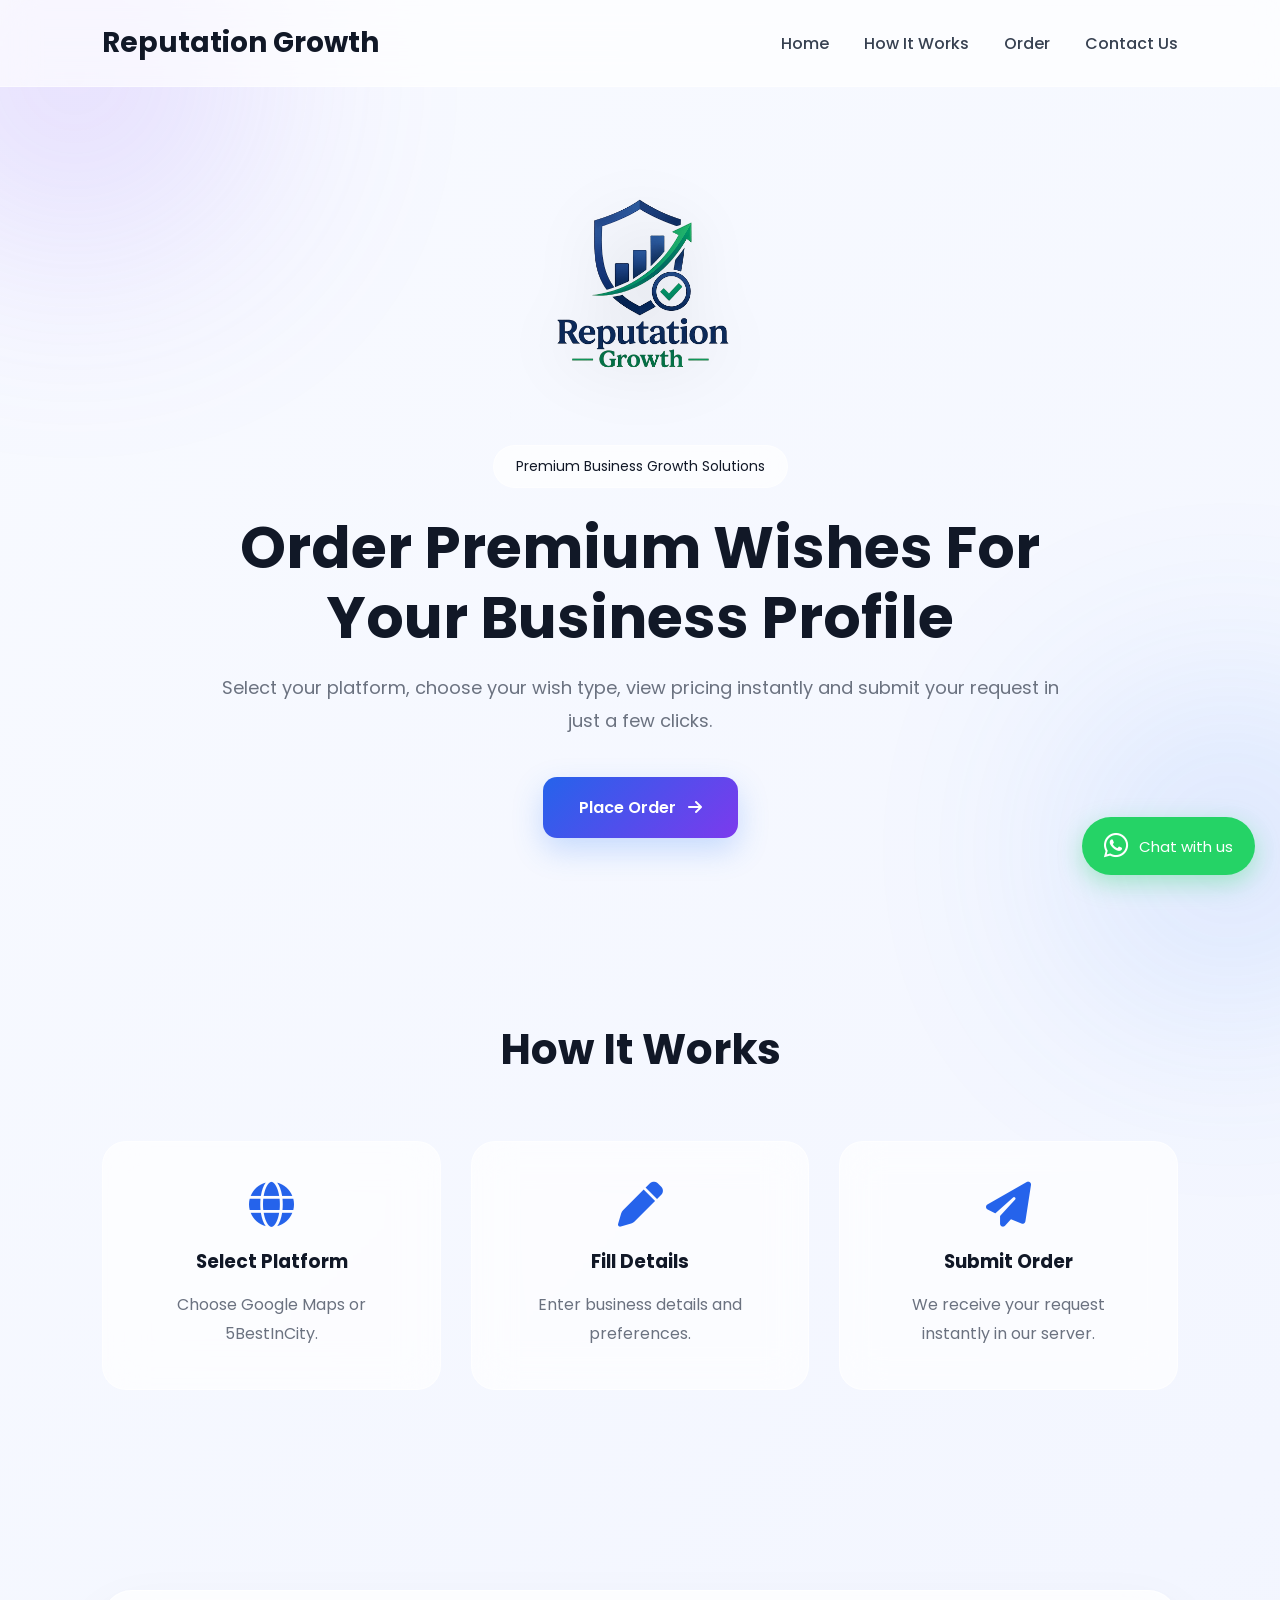
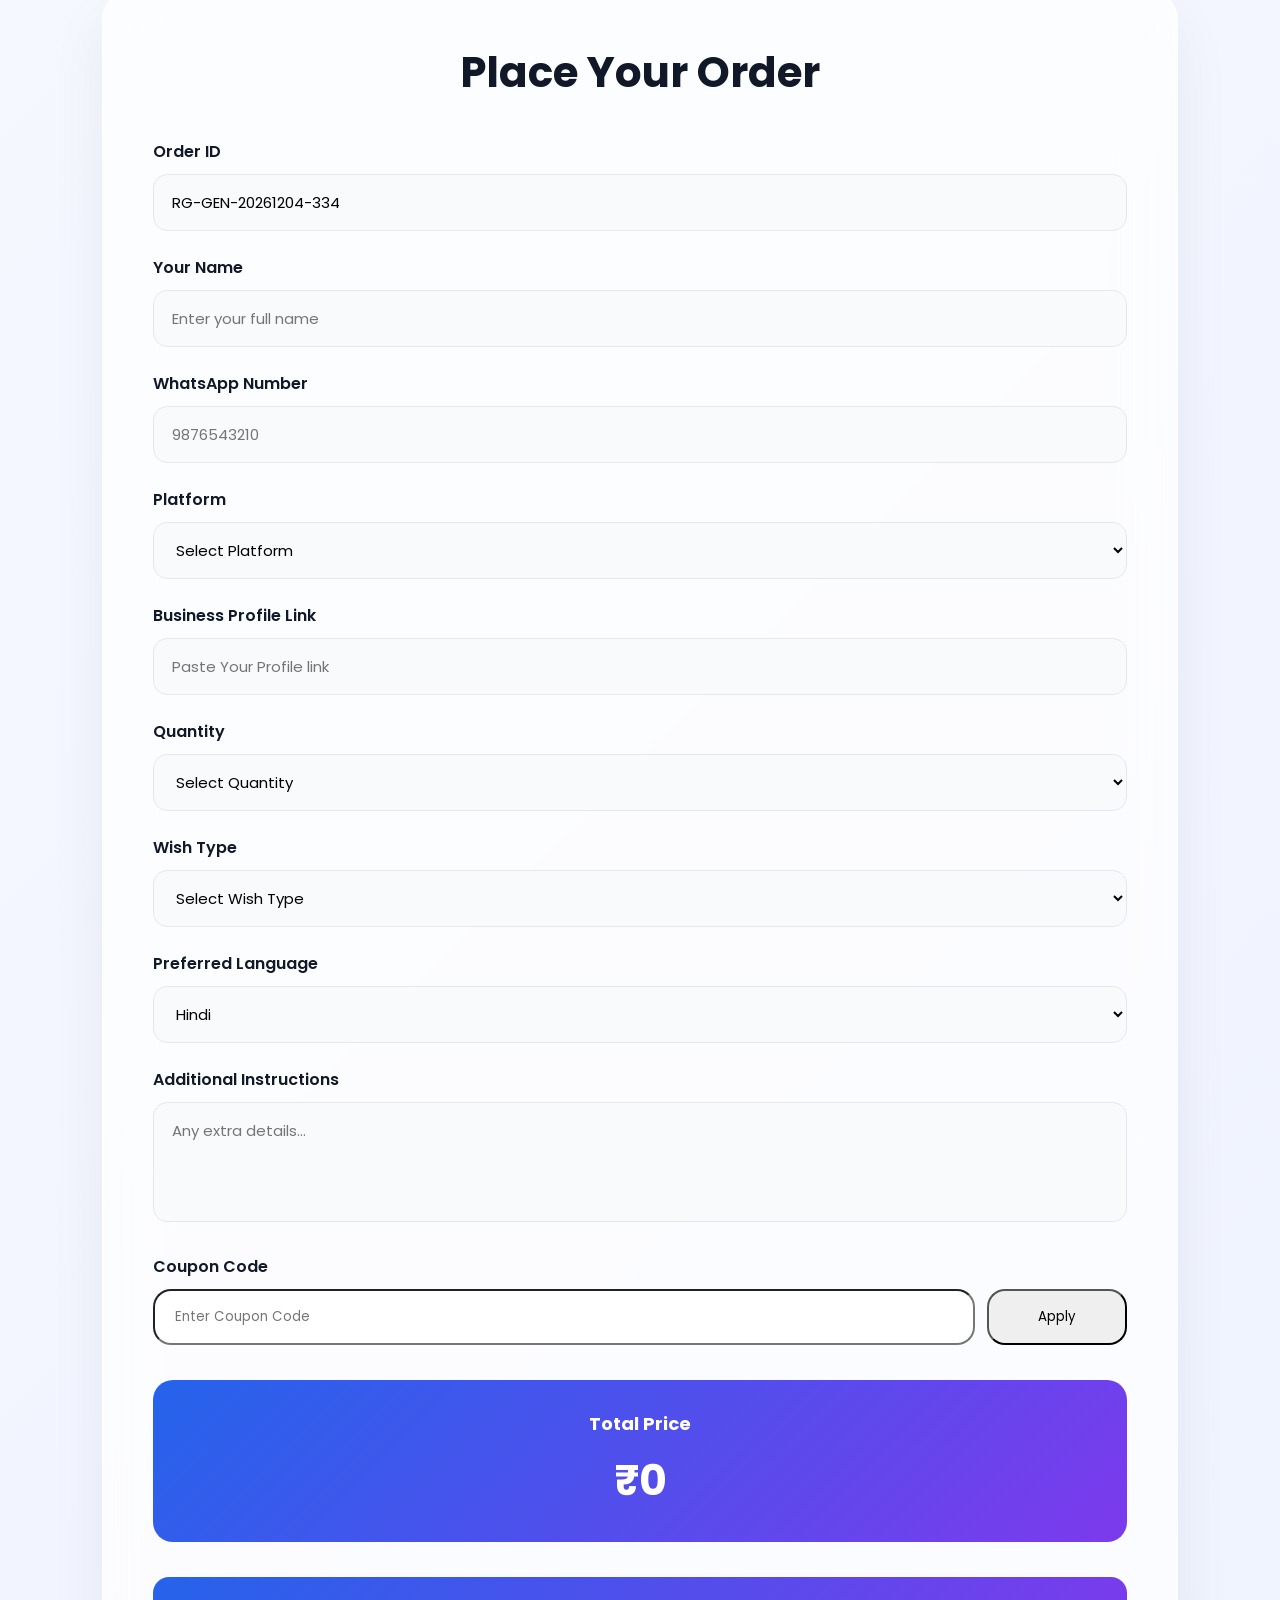
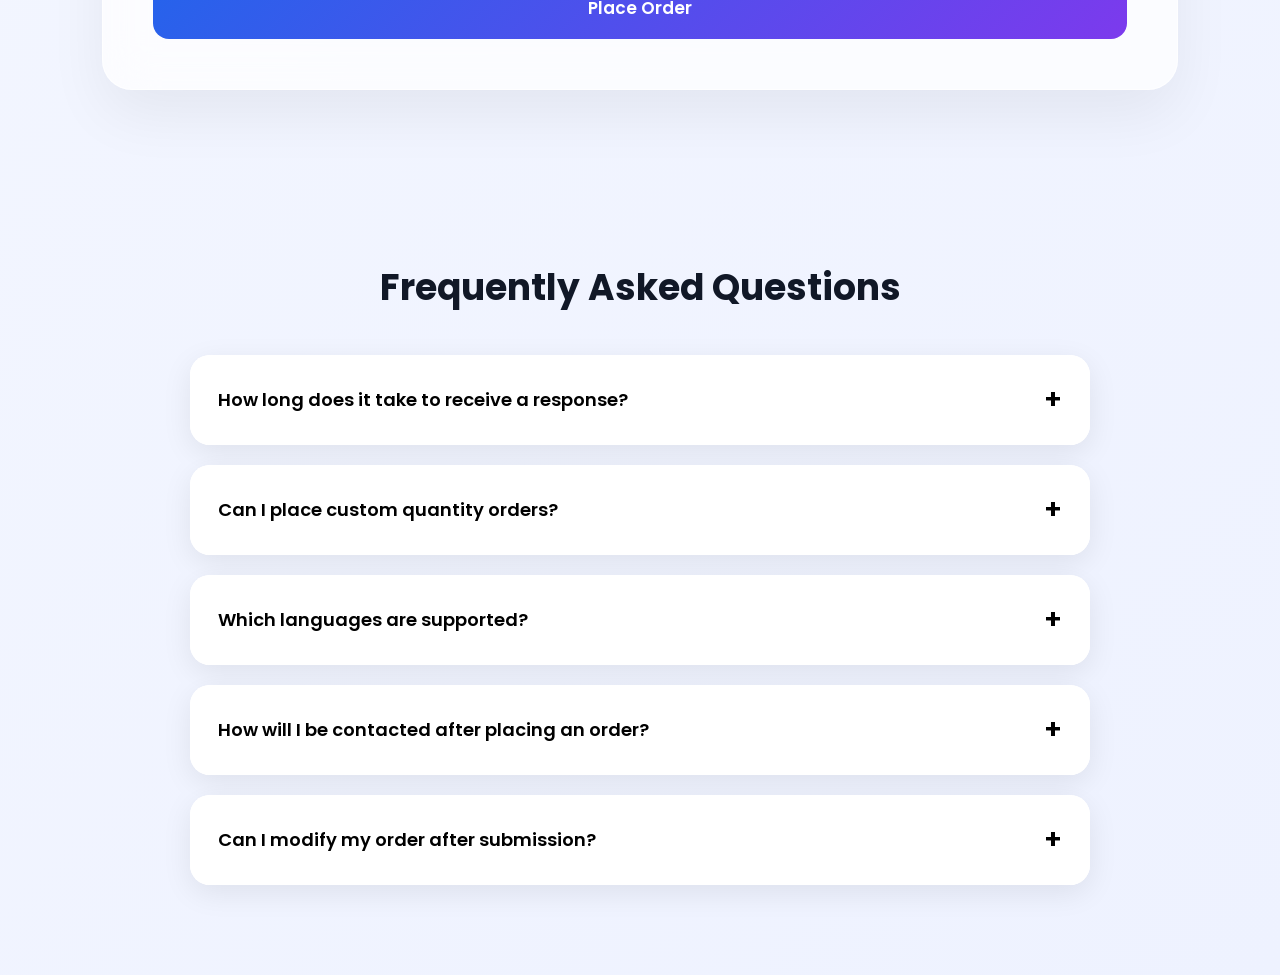
<file: index.html>
<!DOCTYPE html>
<html lang="en">
<head>
    <meta charset="UTF-8">
    <meta name="viewport" content="width=device-width, initial-scale=1.0">
    <title>Reputation Growth</title>

    <!-- Google Font -->
    <link href="https://fonts.googleapis.com/css2?family=Poppins:wght@300;400;500;600;700&display=swap" rel="stylesheet">

    <!-- Font Awesome -->
    <link rel="stylesheet"
          href="https://cdnjs.cloudflare.com/ajax/libs/font-awesome/6.6.0/css/all.min.css">

    <!-- CSS -->
    <link rel="stylesheet" href="style.css">
</head>
<body>

    <!-- Background Effects -->
    <div class="bg-circle circle1"></div>
    <div class="bg-circle circle2"></div>

    <!-- Navbar -->
    <header class="navbar">
        <div class="logo">
            Reputation Growth
        </div>

        <nav>
            <a href="#home">Home</a>
            <a href="#how">How It Works</a>
            <a href="#order">Order</a>
            <a href="contact.html"> Contact Us</a>
        </nav>
    </header>

    <!-- Hero Section -->
    <section class="hero" id="home">

        <div class="hero-content">
<div class="hero-logo">
    <img src="logo.png" alt="Reputation Growth Logo">
</div>
            <span class="badge">
                Premium Business Growth Solutions
            </span>

            <h1>
                Order Premium Wishes For Your Business Profile
            </h1>

            <p>
                Select your platform, choose your wish type,
                view pricing instantly and submit your request
                in just a few clicks.
            </p>

            <a href="#order" class="hero-btn">
                Place Order
                <i class="fa-solid fa-arrow-right"></i>
            </a>

        </div>

    </section>

    <!-- How It Works -->
    <section class="how-it-works" id="how">

        <h2>How It Works</h2>

        <div class="steps">

            <div class="step-card">
                <i class="fa-solid fa-globe"></i>
                <h3>Select Platform</h3>
                <p>Choose Google Maps or 5BestInCity.</p>
            </div>

            <div class="step-card">
                <i class="fa-solid fa-pen"></i>
                <h3>Fill Details</h3>
                <p>Enter business details and preferences.</p>
            </div>

            <div class="step-card">
                <i class="fa-solid fa-paper-plane"></i>
                <h3>Submit Order</h3>
                <p>We receive your request instantly in our server.</p>
            </div>

        </div>

    </section>

    <!-- Order Section -->
    <section class="order-section" id="order">

        <div class="form-card">

            <h2>Place Your Order</h2>

            <form id="orderForm">

                <!-- Auto Order ID -->
                <div class="input-group">
                    <label>Order ID</label>
                    <input type="text" id="orderId" readonly>
                </div>

                <!-- Name -->
                <div class="input-group">
                    <label>Your Name</label>
                    <input type="text" id="name"
                           placeholder="Enter your full name" required>
                </div>

                <!-- Whatsapp -->
                <div class="input-group">
                    <label>WhatsApp Number</label>
                    <input type="tel"
                           id="whatsapp"
                           placeholder="9876543210"
                           maxlength="10"
                           required>
                </div>

                <!-- Platform -->
                <div class="input-group">
                    <label>Platform</label>

                    <select id="platform" required>
                        <option value="">Select Platform</option>
                        <option value="map">Google Maps</option>
                        <option value="5best">5BestInCity</option>
                        <option value="justdial">Justdial</option>
                    </select>
                </div>

                <!-- Business Link -->
                <div class="input-group">
                    <label>Business Profile Link</label>

                    <input type="url"
                           id="businessLink"
                           placeholder="Paste Your Profile link"
                           required>
                </div>

                <!-- Quantity -->
                <div class="input-group">
                    <label>Quantity</label>

                    <select id="quantity">
                        <option value="">Select Quantity</option>
                        <option value="10">10 Wishes</option>
                        <option value="20">20 Wishes</option>
                        <option value="50">50 Wishes</option>
                        <option value="custom">Custom Quantity</option>
                    </select>
                </div>

                <!-- Custom Quantity -->
                <div class="input-group hidden" id="customBox">
                    <label>Custom Quantity</label>

                    <input type="number"
                           id="customQuantity"
                           placeholder="Enter quantity">
                </div>

                <!-- Wish Type -->
                <div class="input-group">
                    <label>Wish Type</label>

                    <select id="wishType">
                        <option value="">Select Wish Type</option>
                        <option value="1">2-3 Line </option>
                        <option value="2">4-5 Line </option>
                        
                    </select>
                </div>

                <!-- Languages -->
                <div class="input-group">
                    <label>Preferred Language</label>

                    <select id="language">
                        <option>Hindi</option>
                        <option>English</option>
                        <option>Hinglish</option>
                        <option>Bangla</option>
                        <option>Mixed Languages</option>
                    </select>
                </div>

                <!-- Extra Notes -->
                <div class="input-group">
                    <label>Additional Instructions</label>

                    <textarea id="notes"
                              placeholder="Any extra details..."></textarea>
                </div>
                <div class="coupon-box">

    <label>Coupon Code</label>

    <div class="coupon-container">

        <input
            type="text"
            id="couponCode"
            placeholder="Enter Coupon Code">

        <button
            type="button"
            id="applyCouponBtn">
            Apply
        </button>

    </div>

    <p id="couponMessage"></p>

                </div>
                

                <!-- Price Box -->
                <div class="price-box">
                    <h3>Total Price</h3>
                    <span id="totalPrice">₹0</span>
                </div>

                <button type="submit" class="submit-btn">
                    Place Order
                </button>

            </form>

        </div>

    </section>

    <section class="faq-section">

    <div class="faq-container">

        <h2 class="faq-title">
            Frequently Asked Questions
        </h2>

        <div class="faq-item">
            <button class="faq-question">
                How long does it take to receive a response?
                <span>+</span>
            </button>

            <div class="faq-answer">
                Our team usually contacts customers manually on WhatsApp within a few hours after the order is submitted.
            </div>
        </div>

        <div class="faq-item">
            <button class="faq-question">
                Can I place custom quantity orders?
                <span>+</span>
            </button>

            <div class="faq-answer">
                Yes, you can choose predefined quantities or select the custom option according to your requirements.
            </div>
        </div>

        <div class="faq-item">
            <button class="faq-question">
                Which languages are supported?
                <span>+</span>
            </button>

            <div class="faq-answer">
                We support Hindi, English, Hinglish and multiple custom language requests.
            </div>
        </div>

        <div class="faq-item">
            <button class="faq-question">
                How will I be contacted after placing an order?
                <span>+</span>
            </button>

            <div class="faq-answer">
                Our team will contact you manually using the WhatsApp number provided in your order form.
            </div>
        </div>

        <div class="faq-item">
            <button class="faq-question">
                Can I modify my order after submission?
                <span>+</span>
            </button>

            <div class="faq-answer">
                Yes, modifications can usually be discussed when our team contacts you on WhatsApp.
            </div>
        </div>

    </div>

    </section>

    <a href="https://wa.me/918840583727"
   class="floating-whatsapp"
   target="_blank">

    <i class="fa-brands fa-whatsapp"></i>

    <span>Chat with us</span>

    </a>
    

    <script src="script.js"></script>

    <!-- Success Modal -->
<div class="success-modal" id="successModal">

    <div class="success-box">

        <div class="success-icon">
            ✓
        </div>

        <h2>Reputation Growth</h2>

        <p class="success-title">
            Request Submitted Successfully
        </p>

        <div class="success-details" id="successDetails">
        </div>

        <button class="close-btn" onclick="closeSuccessModal()">
            Close
        </button>

    </div>

</div>
    
</body>
</html>
</file>
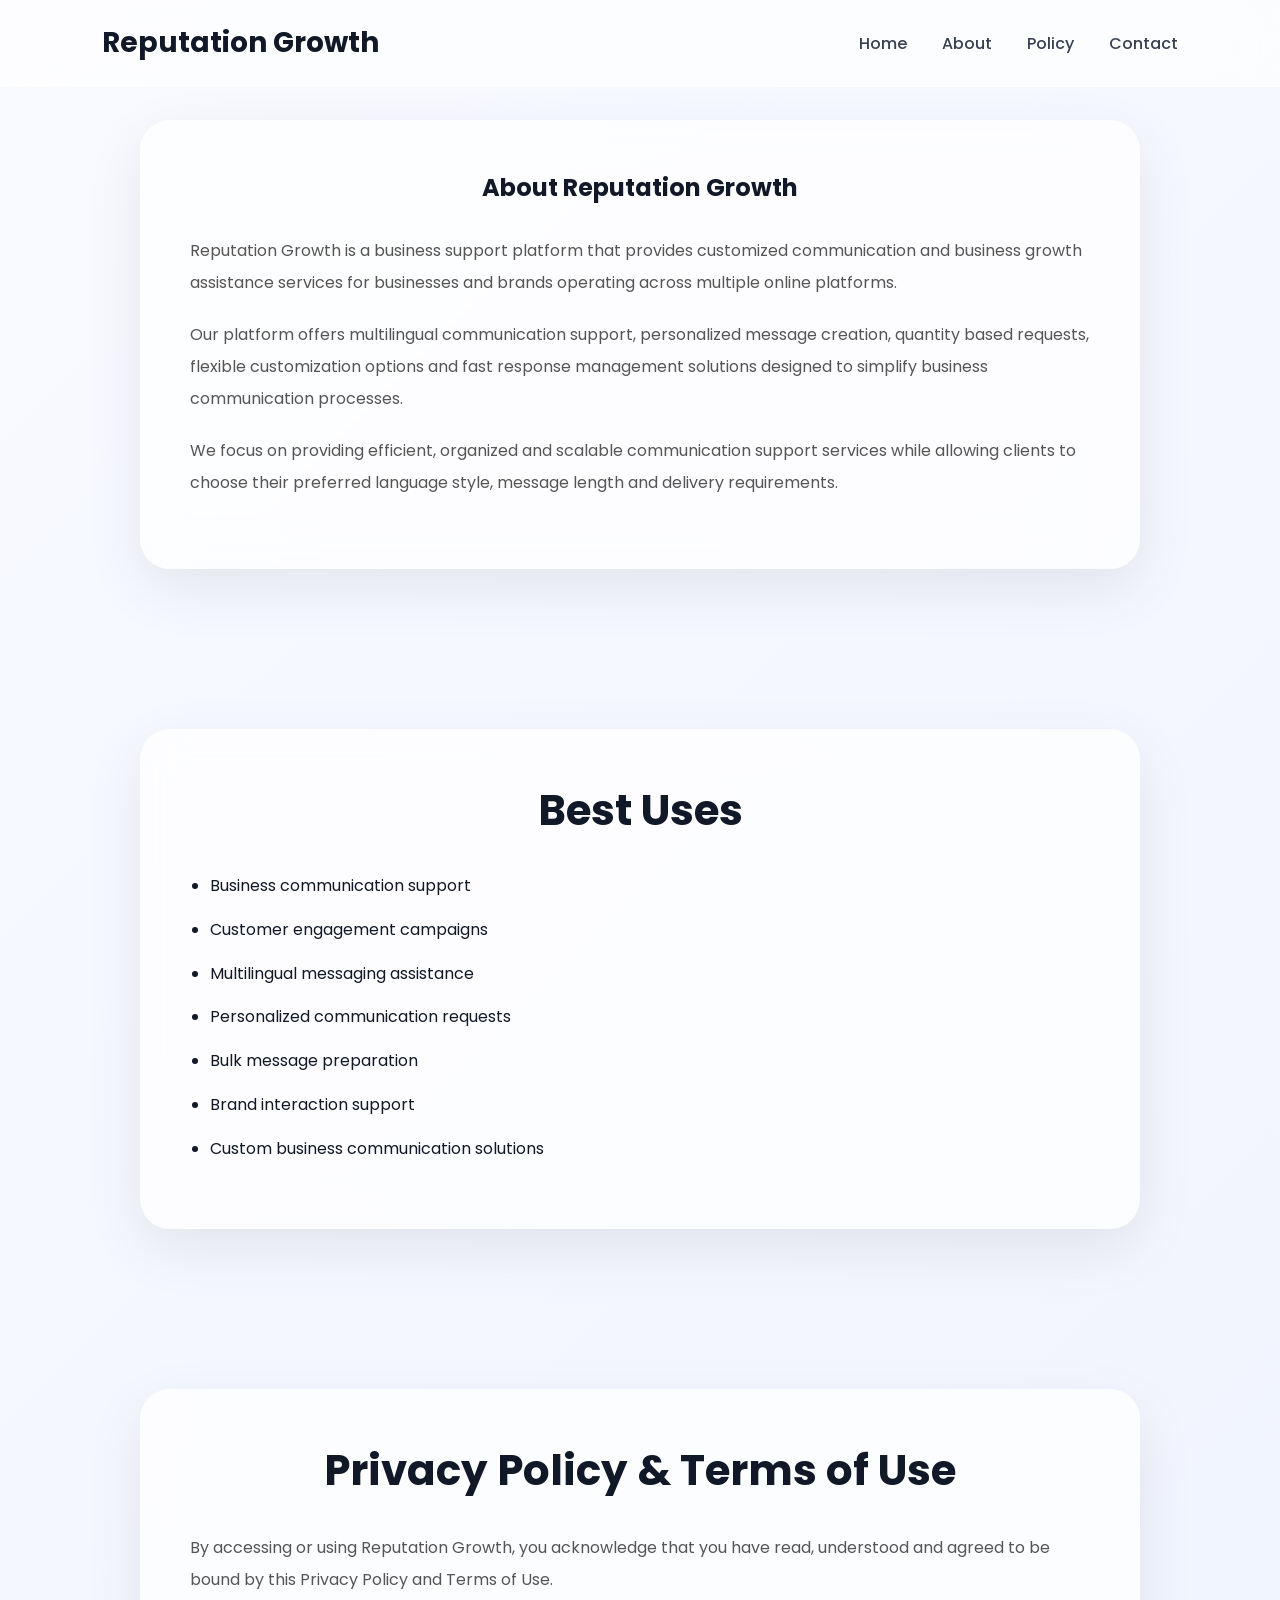
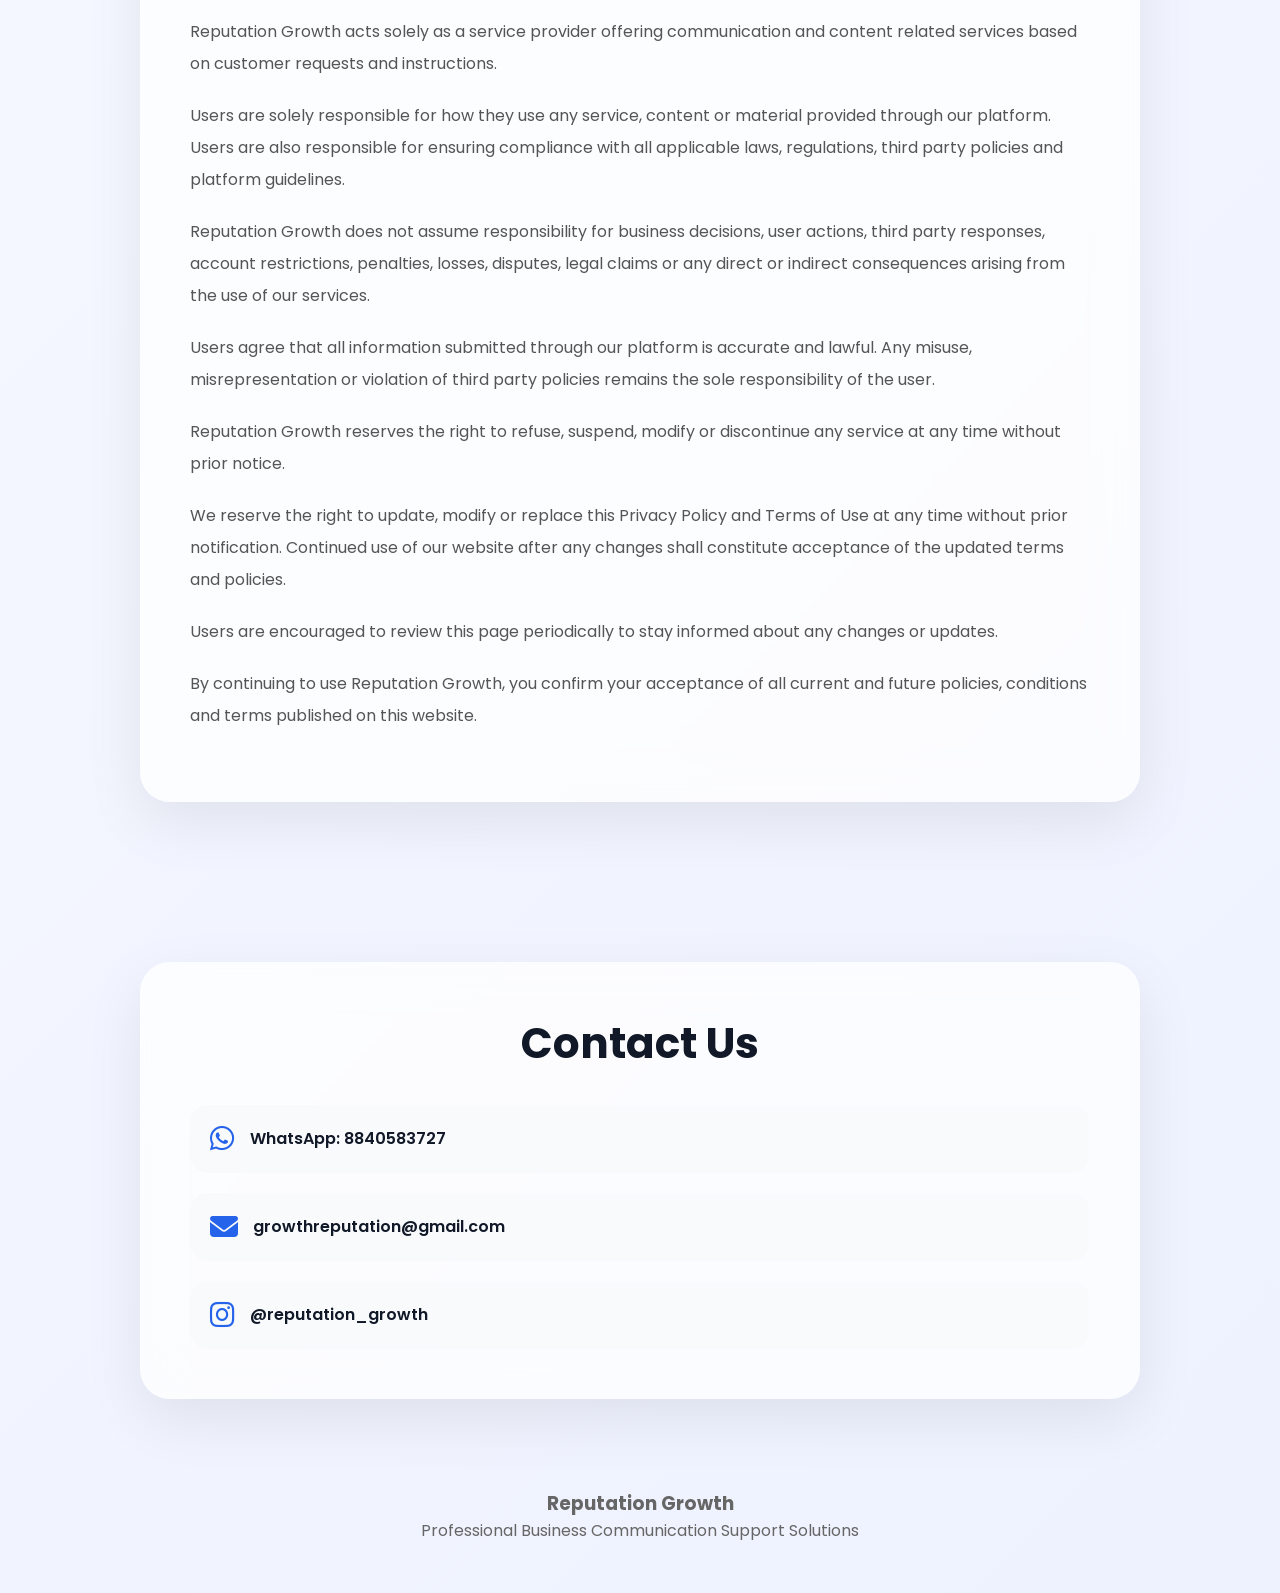
<file: contact.html>
<!DOCTYPE html>
<html lang="en">
<head>
    <meta charset="UTF-8">
    <meta name="viewport" content="width=device-width, initial-scale=1.0">
    <title>Contact | Reputation Growth</title>

    <link rel="stylesheet" href="style.css">

    <link href="https://fonts.googleapis.com/css2?family=Poppins:wght@300;400;500;600;700&display=swap" rel="stylesheet">

    <link rel="stylesheet"
    href="https://cdnjs.cloudflare.com/ajax/libs/font-awesome/6.6.0/css/all.min.css">
</head>

<body>

<header class="navbar">
    <div class="logo">
        Reputation Growth
    </div>

    <nav>
        <a href="index.html">Home</a>
        <a href="#about">About</a>
        <a href="#policy">Policy</a>
        <a href="#contact">Contact</a>
    </nav>
</header>

<section class="policy-section" id="about">

    <div class="policy-card">

        <h1>About Reputation Growth</h1>

        <p>
            Reputation Growth is a business support platform that provides customized communication and business growth assistance services for businesses and brands operating across multiple online platforms.
        </p>

        <p>
            Our platform offers multilingual communication support, personalized message creation, quantity based requests, flexible customization options and fast response management solutions designed to simplify business communication processes.
        </p>

        <p>
            We focus on providing efficient, organized and scalable communication support services while allowing clients to choose their preferred language style, message length and delivery requirements.
        </p>

    </div>

</section>


<section class="policy-section">

    <div class="policy-card">

        <h2>Best Uses</h2>

        <ul>
            <li>Business communication support</li>
            <li>Customer engagement campaigns</li>
            <li>Multilingual messaging assistance</li>
            <li>Personalized communication requests</li>
            <li>Bulk message preparation</li>
            <li>Brand interaction support</li>
            <li>Custom business communication solutions</li>
        </ul>

    </div>

</section>


<section class="policy-section" id="policy">

    <div class="policy-card">

        <h2>Privacy Policy & Terms of Use</h2>

        <p>
            By accessing or using Reputation Growth, you acknowledge that you have read, understood and agreed to be bound by this Privacy Policy and Terms of Use.
        </p>

        <p>
            Reputation Growth acts solely as a service provider offering communication and content related services based on customer requests and instructions.
        </p>

        <p>
            Users are solely responsible for how they use any service, content or material provided through our platform. Users are also responsible for ensuring compliance with all applicable laws, regulations, third party policies and platform guidelines.
        </p>

        <p>
            Reputation Growth does not assume responsibility for business decisions, user actions, third party responses, account restrictions, penalties, losses, disputes, legal claims or any direct or indirect consequences arising from the use of our services.
        </p>

        <p>
            Users agree that all information submitted through our platform is accurate and lawful. Any misuse, misrepresentation or violation of third party policies remains the sole responsibility of the user.
        </p>

        <p>
            Reputation Growth reserves the right to refuse, suspend, modify or discontinue any service at any time without prior notice.
        </p>

        <p>
            We reserve the right to update, modify or replace this Privacy Policy and Terms of Use at any time without prior notification. Continued use of our website after any changes shall constitute acceptance of the updated terms and policies.
        </p>

        <p>
            Users are encouraged to review this page periodically to stay informed about any changes or updates.
        </p>

        <p>
            By continuing to use Reputation Growth, you confirm your acceptance of all current and future policies, conditions and terms published on this website.
        </p>

    </div>

</section>


<section class="policy-section" id="contact">

    <div class="policy-card">

        <h2>Contact Us</h2>

        <div class="contact-item">
            <i class="fa-brands fa-whatsapp"></i>

            <a href="https://wa.me/918840583727" target="_blank">
                WhatsApp: 8840583727
            </a>
        </div>

        <div class="contact-item">
            <i class="fa-solid fa-envelope"></i>

            <a href="mailto:growthreputation@gmail.com">
                growthreputation@gmail.com
            </a>
        </div>

        <div class="contact-item">
            <i class="fa-brands fa-instagram"></i>

            <a href="https://instagram.com/reputation_growth" target="_blank">
                @reputation_growth
            </a>
        </div>

    </div>

</section>


<footer class="footer">

    <h3>Reputation Growth</h3>

    <p>
        Professional Business Communication Support Solutions
    </p>

</footer>

</body>
</html>
</file>
<file: style.css>
*{
    margin:0;
    padding:0;
    box-sizing:border-box;
    font-family:'Poppins',sans-serif;
}

html{
    scroll-behavior:smooth;
}

body{
    background:linear-gradient(135deg,#f8faff,#eef2ff);
    min-height:100vh;
    overflow-x:hidden;
    color:#111827;
    position:relative;
}

/* Background Circles */

.bg-circle{
    position:fixed;
    border-radius:50%;
    filter:blur(120px);
    z-index:-1;
}

.circle1{
    width:350px;
    height:350px;
    background:#8b5cf6;
    top:-100px;
    left:-100px;
    opacity:.20;
}

.circle2{
    width:300px;
    height:300px;
    background:#3b82f6;
    bottom:-100px;
    right:-100px;
    opacity:.18;
}

/* Navbar */

.navbar{
    width:100%;
    padding:22px 8%;
    display:flex;
    justify-content:space-between;
    align-items:center;
    position:fixed;
    top:0;
    left:0;
    backdrop-filter:blur(18px);
    background:rgba(255,255,255,.65);
    border-bottom:1px solid rgba(255,255,255,.4);
    z-index:1000;
}

.logo{
    font-size:28px;
    font-weight:700;
    color:#111827;
}

nav{
    display:flex;
    gap:35px;
}

nav a{
    text-decoration:none;
    color:#374151;
    font-weight:500;
    transition:.3s;
}

nav a:hover{
    color:#3b82f6;
}

/* Hero */

.hero{
    min-height:100vh;
    display:flex;
    justify-content:center;
    align-items:center;
    padding:120px 8% 80px;
}

.hero-content{
    text-align:center;
    max-width:850px;
    animation:fadeUp 1s ease;
}

.badge{
    display:inline-block;
    padding:10px 22px;
    border-radius:999px;
    background:rgba(255,255,255,.65);
    backdrop-filter:blur(20px);
    border:1px solid rgba(255,255,255,.6);
    font-size:14px;
    margin-bottom:25px;
}

.hero h1{
    font-size:58px;
    line-height:1.2;
    margin-bottom:20px;
}

.hero p{
    font-size:18px;
    color:#6b7280;
    line-height:1.8;
    margin-bottom:40px;
}

.hero-btn{
    display:inline-flex;
    align-items:center;
    gap:12px;
    padding:18px 36px;
    border-radius:14px;
    text-decoration:none;
    background:linear-gradient(135deg,#2563eb,#7c3aed);
    color:white;
    font-weight:600;
    transition:.35s;
    box-shadow:0 12px 30px rgba(59,130,246,.25);
}

.hero-btn:hover{
    transform:translateY(-5px);
}

/* Section */

section{
    padding:100px 8%;
}

section h2{
    text-align:center;
    font-size:42px;
    margin-bottom:60px;
}


/* How It Works */

.steps{
    display:grid;
    grid-template-columns:repeat(auto-fit,minmax(250px,1fr));
    gap:30px;
}

.step-card{
    padding:40px;
    border-radius:24px;
    background:rgba(255,255,255,.65);
    backdrop-filter:blur(20px);
    border:1px solid rgba(255,255,255,.6);
    text-align:center;
    transition:.35s;
}

.step-card:hover{
    transform:translateY(-10px);
    box-shadow:0 20px 50px rgba(0,0,0,.08);
}

.step-card i{
    font-size:45px;
    margin-bottom:20px;
    color:#2563eb;
}

.step-card h3{
    margin-bottom:15px;
}

.step-card p{
    color:#6b7280;
    line-height:1.8;
}

/* Form */

.form-card{
    min-width:100%;
    max-width:100%;
    margin:auto;
    padding:50px;
    border-radius:30px;
    background:rgba(255,255,255,.72);
    backdrop-filter:blur(25px);
    border:1px solid rgba(255,255,255,.7);
    box-shadow:0 25px 60px rgba(0,0,0,.06);
}

.form-card h2{
    margin-bottom:35px;
}

.input-group{
    margin-bottom:24px;
}

.input-group label{
    display:block;
    margin-bottom:10px;
    font-weight:600;
}

.input-group input,
.input-group select,
.input-group textarea{
    width:100%;
    padding:16px 18px;
    border:none;
    border-radius:14px;
    outline:none;
    background:#f8fafc;
    border:1px solid #e5e7eb;
    font-size:15px;
    transition:.3s;
}

.input-group textarea{
    resize:none;
    min-height:120px;
}

.input-group input:focus,
.input-group select:focus,
.input-group textarea:focus{
    border-color:#3b82f6;
    box-shadow:0 0 0 4px rgba(59,130,246,.15);
}

/* Price Box */

.price-box{
    margin:35px 0;
    padding:30px;
    border-radius:20px;
    text-align:center;
    background:linear-gradient(135deg,#2563eb,#7c3aed);
    color:white;
}

.price-box h3{
    font-size:18px;
    margin-bottom:12px;
}

.price-box span{
    font-size:42px;
    font-weight:700;
}

/* Button */

.submit-btn{
    width:100%;
    padding:18px;
    border:none;
    border-radius:16px;
    font-size:17px;
    font-weight:600;
    color:white;
    cursor:pointer;
    background:linear-gradient(135deg,#2563eb,#7c3aed);
    transition:.35s;
}

.submit-btn:hover{
    transform:translateY(-4px);
    box-shadow:0 18px 40px rgba(59,130,246,.25);
}

/* Utility */

.hidden{
    display:none;
}

/* Animation */

@keyframes fadeUp{
    from{
        opacity:0;
        transform:translateY(50px);
    }
    to{
        opacity:1;
        transform:translateY(0);
    }
}

/* Responsive */

@media(max-width:900px){

    .hero h1{
        font-size:42px;
    }

    .navbar{
        padding:18px 6%;
    }

    nav{
        gap:18px;
    }

    section{
        padding:80px 6%;
    }

    .form-card{
        padding:35px;
    }
}

@media(max-width:650px){

    .navbar{
        flex-direction:column;
        gap:15px;
    }

    .hero h1{
        font-size:34px;
    }

    .hero p{
        font-size:16px;
    }

    section h2{
        font-size:32px;
    }

    .form-card{
        padding:25px;
        border-radius:22px;
    }

    .price-box span{
        font-size:34px;
    }
}
/* ===========================
   SUCCESS MODAL
=========================== */

.success-modal{
    position: fixed;
    inset: 0;

    display: none;
    justify-content: center;
    align-items: center;

    padding: 40px 20px;

    background: rgba(0,0,0,0.45);
    backdrop-filter: blur(8px);

    z-index: 99999;
}

.success-card{
    width: 100%;
    max-width: 430px;

    max-height: calc(100vh - 80px);

    overflow-y: auto;

    border-radius: 35px;

    margin: auto;
}

@keyframes popupShow{
    from{
        transform:scale(.8);
        opacity:0;
    }
    to{
        transform:scale(1);
        opacity:1;
    }
}

.success-icon{
    width:120px;
    height:120px;

    margin:auto;

    border-radius:50%;

    background:#22c55e;

    display:flex;
    justify-content:center;
    align-items:center;

    color:white;
    font-size:70px;
    font-weight:bold;
}

.success-title{
    font-size:58px;
    font-weight:800;

    color:#081126;

    margin-top:35px;
}

.success-subtitle{
    color:#7a8190;

    font-size:22px;

    margin-top:12px;
    margin-bottom:35px;
}

.success-details{
    background:#f0f0f5;

    border-radius:25px;

    padding:30px;

    text-align:left;

    line-height:2;

    font-size:22px;

    color:#222;
}

.success-details b{
    color:#081126;
}

.success-message{
    font-size:22px;
    color:#444;

    margin-top:35px;

    line-height:1.8;
}

.close-btn{
    width:100%;
    height:75px;

    border:none;

    margin-top:35px;

    border-radius:25px;

    color:white;

    font-size:28px;
    font-weight:700;

    cursor:pointer;

    background:linear-gradient(
        90deg,
        #3268ff,
        #7a3cff
    );
}

.close-btn:hover{
    transform:translateY(-2px);
}

@media(max-width:768px){

    .success-card{
        width:92%;
        padding:35px 25px;
    }

    .success-title{
        font-size:34px;
    }

    .success-subtitle{
        font-size:18px;
    }

    .success-details{
        font-size:18px;
        padding:22px;
    }

    .success-message{
        font-size:18px;
    }

    .close-btn{
        height:65px;
        font-size:24px;
    }

    .success-icon{
        width:90px;
        height:90px;
        font-size:50px;
    }
}



@keyframes popup{

    from{
        transform:scale(.7);
        opacity:0;
    }

    to{
        transform:scale(1);
        opacity:1;
    }

}

.hero-logo{
    display:flex;
    justify-content:center;
    align-items:center;
    margin:40px 0 25px;
}

.hero-logo img{
    width:260px;
    max-width:40vw;
    height:auto;
    object-fit:contain;

    filter:
        drop-shadow(
            0 12px 30px rgba(0,0,0,0.12)
        );

    transition:0.3s ease;
}

.hero-logo img:hover{
    transform:scale(1.05);
}



.coupon-box{
    margin-top:25px;
    margin-bottom:25px;
}

.coupon-box label{
    display:block;
    font-weight:600;
    margin-bottom:10px;
}

.coupon-container{
    display:flex;
    gap:12px;
    width:100%;
    align-items:center;
}

.coupon-container input{
    flex:1;
    min-width:0;
    padding:16px 20px;
    border-radius:18px;
}

.coupon-container button{
    width:140px;
    min-width:140px;
    padding:16px 20px;
    border-radius:18px;
    flex-shrink:0;
}

#couponMessage{
    margin-top:10px;
    font-size:14px;
    font-weight:600;
}

.contact-btn{
    padding:12px 26px;
    border-radius:50px;
    text-decoration:none;
    color:white;
    font-weight:600;
    background:linear-gradient(
        135deg,
        #4f46e5,
        #7c3aed
    );
    box-shadow:
        0 8px 25px rgba(124,58,237,.25);
    transition:.3s ease;
}

.contact-btn:hover{
    transform:translateY(-3px);
    box-shadow:
        0 15px 35px rgba(124,58,237,.35);
}


.policy-section{
    padding:120px 8% 40px;
}

.policy-card{
    max-width:1000px;
    margin:auto;
    background:rgba(255,255,255,.75);
    backdrop-filter:blur(20px);
    border-radius:30px;
    padding:50px;
    box-shadow:0 20px 60px rgba(0,0,0,.08);
}

.policy-card h1,
.policy-card h2{
    margin-bottom:30px;
    text-align:center;
}

.policy-card p{
    line-height:2;
    color:#555;
    margin-bottom:20px;
}

.policy-card ul{
    padding-left:20px;
}

.policy-card ul li{
    margin-bottom:15px;
    line-height:1.8;
}

.contact-item{
    display:flex;
    align-items:center;
    gap:15px;
    padding:20px;
    margin-top:20px;
    border-radius:18px;
    background:#f8fafc;
    transition:.3s;
}

.contact-item:hover{
    transform:translateY(-5px);
}

.contact-item i{
    font-size:28px;
    color:#2563eb;
}

.contact-item a{
    text-decoration:none;
    color:#111827;
    font-weight:600;
}

.footer{
    text-align:center;
    padding:50px 20px;
    color:#666;
}

/* FAQ SECTION */

.faq-section{
    padding:70px 20px;
}

.faq-container{
    max-width:900px;
    margin:auto;
}

.faq-title{
    text-align:center;
    font-size:36px;
    font-weight:700;
    margin-bottom:40px;
}

.faq-item{
    margin-bottom:20px;
    border-radius:20px;
    overflow:hidden;
    background:#ffffff;
    box-shadow:0 8px 30px rgba(0,0,0,0.08);
}

.faq-question{
    width:100%;
    border:none;
    background:white;
    padding:24px 28px;
    font-size:18px;
    font-weight:600;
    cursor:pointer;
    display:flex;
    justify-content:space-between;
    align-items:center;
}

.faq-question span{
    font-size:28px;
    transition:0.3s;
}

.faq-answer{
    max-height:0;
    overflow:hidden;
    padding:0 28px;
    line-height:1.8;
    color:#666;
    transition:0.35s ease;
}

.faq-item.active .faq-answer{
    max-height:200px;
    padding:0 28px 25px;
}

.faq-item.active .faq-question span{
    transform:rotate(45deg);
}

.floating-whatsapp{
    position:fixed;
    right:25px;
    bottom:25px;
    display:flex;
    align-items:center;
    gap:10px;
    padding:15px 22px;
    background:#25D366;
    color:white;
    text-decoration:none;
    font-weight:400;
    border-radius:50px;
    box-shadow:0 8px 25px rgba(37,211,102,.35);
    z-index:9999;
    transition:.3s ease;
}

.floating-whatsapp:hover{
    transform:translateY(-4px) scale(1.03);
    box-shadow:0 12px 35px rgba(37,211,102,.45);
}

.floating-whatsapp i{
    font-size:28px;
}

.floating-whatsapp span{
    font-size:15px;
}



@media (max-width: 768px){

    .floating-whatsapp span{
        display: none;
    }

    .floating-whatsapp{
        width: 52px;
        height: 52px;
        padding: 0;
        justify-content: center;
        border-radius: 50%;

        right: 18px;
        bottom: 18px;
    }

    .floating-whatsapp i{
        font-size: 26px;
    }
}

.popup-buttons{
    display:flex;
    gap:15px;
    margin-top:25px;
}

.download-btn,
.close-btn{
    flex:1;
    height:65px;
    border:none;
    border-radius:20px;
    color:white;
    font-size:22px;
    font-weight:700;
    cursor:pointer;
}

.download-btn{
    background:linear-gradient(
        90deg,
        #00c853,
        #00e676
    );
}

.close-btn{
    background:linear-gradient(
        90deg,
        #3268ff,
        #7a3cff
    );
}
</file>
